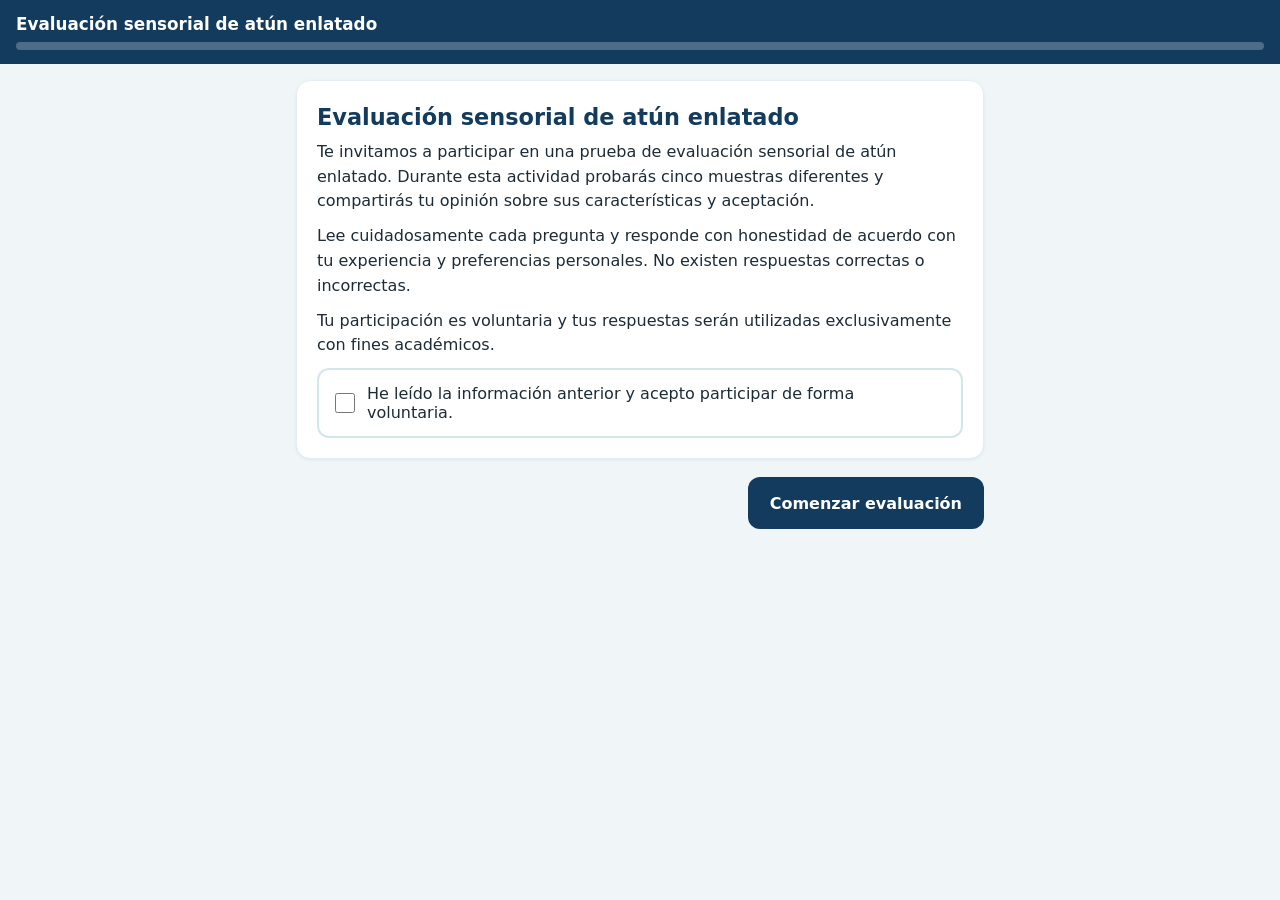
<file: docs/index.html>
<!DOCTYPE html>
<html lang="es">
<head>
  <meta charset="UTF-8">
  <meta name="viewport" content="width=device-width, initial-scale=1, viewport-fit=cover">
  <title>Evaluación sensorial de atún enlatado</title>
  <link rel="stylesheet" href="styles.css">
</head>
<body>
  <header>
    <h1>Evaluación sensorial de atún enlatado</h1>
    <div class="progreso" aria-hidden="true"><span id="barra"></span></div>
  </header>

  <main>
    <!-- 0. Bienvenida -->
    <section class="pantalla" id="p-bienvenida">
      <div class="tarjeta">
        <h2>Evaluación sensorial de atún enlatado</h2>
        <p>Te invitamos a participar en una prueba de evaluación sensorial de atún enlatado. Durante esta actividad probarás cinco muestras diferentes y compartirás tu opinión sobre sus características y aceptación.</p>
        <p>Lee cuidadosamente cada pregunta y responde con honestidad de acuerdo con tu experiencia y preferencias personales. No existen respuestas correctas o incorrectas.</p>
        <p>Tu participación es voluntaria y tus respuestas serán utilizadas exclusivamente con fines académicos.</p>
        <div class="aviso oculto" id="aviso-enviado">Ya registraste una evaluación desde este dispositivo. Gracias por tu participación.</div>
        <label class="opcion" style="margin-top:10px">
          <input type="checkbox" id="consentimiento">
          <span>He leído la información anterior y acepto participar de forma voluntaria.</span>
        </label>
      </div>
      <div class="error" role="alert"></div>
      <div class="botones">
        <button class="btn btn-primario" type="button" data-siguiente id="btn-comenzar">Comenzar evaluación</button>
      </div>
    </section>

    <!-- 1. Datos generales -->
    <section class="pantalla" id="p-datos">
      <div class="tarjeta">
        <h2>Datos generales</h2>

        <div class="campo">
          <h3>1. Edad</h3>
          <p class="ayuda">Escribe tu edad en años cumplidos.</p>
          <input type="number" id="edad" min="18" max="120" step="1" inputmode="numeric" placeholder="Ej. 25">
        </div>

        <div class="campo">
          <h3>2. Género</h3>
          <div class="opciones" id="opciones-genero"></div>
        </div>

        <div class="campo">
          <h3>3. ¿Consume atún enlatado?</h3>
          <div class="opciones" id="opciones-consume"></div>
        </div>

        <div class="campo">
          <h3>4. ¿Con qué frecuencia consume atún enlatado?</h3>
          <div class="opciones" id="opciones-frecuencia"></div>
        </div>

        <div id="bloque-consumo">
          <div class="campo">
            <h3>5. ¿Cómo consume normalmente el atún?</h3>
            <p class="ayuda">Puedes seleccionar más de una opción.</p>
            <div class="opciones" id="opciones-formas"></div>
            <div class="campo oculto" id="campo-otro" style="margin-top:10px">
              <input type="text" id="otraForma" maxlength="300" placeholder="Especifica la forma de consumo">
            </div>
          </div>

          <div class="campo">
            <h3>6. ¿Qué marcas de atún consume habitualmente?</h3>
            <p class="ayuda">Escribe una o varias marcas.</p>
            <textarea id="marcas" maxlength="300" placeholder="Escribe las marcas aquí"></textarea>
            <div class="opciones" style="margin-top:10px">
              <label class="opcion"><input type="checkbox" id="chk-sinmarca"><span>No consumo una marca en particular.</span></label>
              <label class="opcion"><input type="checkbox" id="chk-norecuerda"><span>No recuerdo el nombre de la marca.</span></label>
            </div>
          </div>
        </div>
      </div>
      <div class="error" role="alert"></div>
      <div class="botones">
        <button class="btn btn-primario" type="button" data-siguiente>Siguiente</button>
      </div>
    </section>

    <!-- 2. Instrucciones -->
    <section class="pantalla" id="p-instrucciones">
      <div class="tarjeta">
        <h2>Instrucciones</h2>
        <p>A continuación, evaluarás cinco muestras de atún enlatado, etiquetadas con códigos de tres dígitos.</p>
        <ul class="lista-instrucciones">
          <li>Prueba las muestras de izquierda a derecha.</li>
          <li>Después de evaluar cada muestra, toma agua natural para limpiar tu paladar antes de continuar con la siguiente.</li>
          <li>Responde las preguntas de acuerdo con tu percepción personal. Recuerda que no existen respuestas correctas o incorrectas.</li>
        </ul>
      </div>
      <div class="error" role="alert"></div>
      <div class="botones">
        <button class="btn btn-primario" type="button" data-siguiente>Comenzar la degustación</button>
      </div>
    </section>

    <!-- 3 a 7. Muestras (se generan en app.js) -->
    <div id="muestras"></div>

    <!-- 8. Ordenamiento -->
    <section class="pantalla" id="p-ranking">
      <div class="tarjeta">
        <h2>Ordenamiento de muestras</h2>
        <p>Ordene las muestras desde la que más le gustó hasta la que menos le gustó. Donde 1 corresponde a la muestra más preferida y 5 a la menos preferida.</p>
        <p class="ayuda">Toca un código para asignarlo a la siguiente posición vacía. Toca una posición llena para liberar ese código y cambiarlo.</p>
        <div class="slots" id="slots"></div>
        <h4>Códigos disponibles</h4>
        <div class="chips" id="disponibles"></div>
      </div>
      <div class="error" role="alert"></div>
      <div class="botones">
        <button class="btn btn-primario" type="button" data-siguiente>Siguiente</button>
      </div>
    </section>

    <!-- 9. Muestra favorita y envío -->
    <section class="pantalla" id="p-favorita">
      <div class="tarjeta">
        <h2>Muestra favorita</h2>
        <h3>¿Cuál de las muestras que probó fue su favorita?</h3>
        <div class="opciones" id="opciones-favorita"></div>
      </div>
      <div class="error" role="alert"></div>
      <div class="botones">
        <button class="btn btn-primario" type="button" id="btn-enviar">Enviar respuestas</button>
      </div>
    </section>

    <!-- 10. Pantalla final (solo tras confirmación del servidor) -->
    <section class="pantalla" id="p-final">
      <div class="tarjeta agradece">
        <h2>¡Muchas gracias por tu participación!</h2>
        <p>No olvides pasar por tu regalito :)</p>
        <div id="contenedor-imagen"></div>
      </div>
    </section>
  </main>

  <script src="app.js"></script>
</body>
</html>
</file>
<file: docs/styles.css>
:root {
  --marino: #123B5D;
  --medio: #287FA5;
  --celeste: #B9DCEB;
  --fondo: #F0F6F8;
  --blanco: #FFFFFF;
  --texto: #1d2b36;
  --texto-suave: #4a6072;
  --error: #9B2C2C;
}
* { box-sizing: border-box; }
html, body {
  margin: 0;
  font-family: system-ui, -apple-system, "Segoe UI", Roboto, Helvetica, Arial, sans-serif;
  background: var(--fondo);
  color: var(--texto);
}
body { min-height: 100vh; padding-bottom: env(safe-area-inset-bottom, 0px); }

header {
  background: var(--marino);
  color: var(--blanco);
  padding: 14px 16px 14px;
  padding-top: calc(14px + env(safe-area-inset-top, 0px));
  position: sticky;
  top: 0;
  z-index: 5;
}
header h1 { font-size: 1.05rem; margin: 0 0 8px; font-weight: 600; }
.progreso { height: 8px; background: rgba(255,255,255,.25); border-radius: 8px; overflow: hidden; }
.progreso span {
  display: block; height: 100%; width: 0;
  background: var(--celeste);
  transition: width .4s ease;
}

main { max-width: 720px; margin: 0 auto; padding: 16px; }

.pantalla { display: none; }
.pantalla.activa { display: block; animation: entra .35s ease; }
@keyframes entra {
  from { opacity: 0; transform: translateY(8px); }
  to { opacity: 1; transform: none; }
}

.tarjeta {
  background: var(--blanco);
  border-radius: 14px;
  padding: 20px;
  margin-bottom: 16px;
  border: 1px solid #e3edf2;
  box-shadow: 0 1px 3px rgba(18,59,93,.08);
}
h2 { color: var(--marino); font-size: 1.4rem; margin: .2rem 0 .6rem; }
h3 { color: var(--marino); font-size: 1.05rem; margin: 0 0 10px; }
h4 { color: var(--medio); font-size: .95rem; margin: 14px 0 6px; }
p { line-height: 1.55; margin: 0 0 10px; }
.ayuda { color: var(--texto-suave); font-size: .92rem; }
.oculto { display: none !important; }

.opciones { display: grid; gap: 10px; }
.opcion {
  display: flex; align-items: center; gap: 12px;
  padding: 14px 16px;
  border: 2px solid #d5e5ec;
  border-radius: 12px;
  cursor: pointer;
  background: var(--blanco);
  transition: border-color .2s ease, background .2s ease;
  font-size: 1rem;
}
.opcion:hover { border-color: var(--medio); }
.opcion input { width: 20px; height: 20px; margin: 0; flex: 0 0 auto; accent-color: var(--medio); }
.opcion:has(input:checked) { border-color: var(--medio); background: var(--celeste); }
.opcion:has(input:disabled) { opacity: .45; cursor: not-allowed; }

.campo { margin-bottom: 16px; }
input[type=text], input[type=number], textarea {
  width: 100%;
  padding: 12px 14px;
  border: 2px solid #d5e5ec;
  border-radius: 10px;
  font-size: 1rem;
  font-family: inherit;
  background: var(--blanco);
  color: var(--texto);
}
input[type=text]:focus, input[type=number]:focus, textarea:focus { outline: none; border-color: var(--medio); }
textarea { min-height: 84px; resize: vertical; }

.botones {
  display: flex; gap: 10px; justify-content: flex-end;
  margin-top: 18px; flex-wrap: wrap;
}
.btn {
  appearance: none; border: 0; border-radius: 12px;
  padding: 14px 22px; font-size: 1rem; font-weight: 600;
  cursor: pointer; min-height: 52px; min-width: 170px;
  font-family: inherit;
  transition: background .2s ease, opacity .2s ease;
}
.btn-primario { background: var(--marino); color: var(--blanco); }
.btn-primario:hover { background: var(--medio); }
.btn:disabled { opacity: .55; cursor: not-allowed; }

.error {
  display: none;
  background: #fdf0f0; color: var(--error);
  border: 1px solid #f0c8c8; border-radius: 10px;
  padding: 12px 14px; margin: 0 0 14px;
  font-weight: 500;
}
.error.visible { display: block; }

.chips { display: flex; flex-wrap: wrap; gap: 10px; }
.chip {
  min-width: 96px; min-height: 58px; padding: 0 16px;
  border-radius: 12px; border: 2px solid var(--medio);
  background: var(--blanco); color: var(--marino);
  font-size: 1.2rem; font-weight: 700; letter-spacing: .5px;
  cursor: pointer; font-family: inherit;
  transition: background .2s ease, color .2s ease;
}
.chip.sel { background: var(--medio); color: var(--blanco); }
.chip:disabled { opacity: .35; border-color: #b8c9d3; color: #6b8190; cursor: not-allowed; }

.slots { display: grid; gap: 8px; margin-bottom: 14px; }
.slot {
  display: flex; align-items: center; gap: 12px;
  padding: 10px 14px; min-height: 58px;
  border: 2px dashed #b8d4e0; border-radius: 12px;
  background: var(--fondo); cursor: pointer;
  font-size: 1rem;
}
.slot.lleno { border-style: solid; border-color: var(--medio); background: var(--celeste); }
.num {
  width: 32px; height: 32px; border-radius: 50%;
  background: var(--marino); color: var(--blanco);
  display: flex; align-items: center; justify-content: center;
  font-weight: 700; flex: 0 0 auto;
}
.slot strong { color: var(--marino); }

.muestra-titulo { display: flex; justify-content: space-between; align-items: center; gap: 10px; margin-bottom: 10px; }
.insignia { background: var(--celeste); color: var(--marino); padding: 4px 12px; border-radius: 20px; font-size: .85rem; font-weight: 600; }
.lista-instrucciones { padding-left: 1.2rem; margin: 0; }
.lista-instrucciones li { margin-bottom: 8px; line-height: 1.5; }

.aviso {
  background: var(--celeste); color: var(--marino);
  padding: 12px 14px; border-radius: 10px; margin-bottom: 14px; font-weight: 500;
}

.agradece { text-align: center; }
.agradece h2 { font-size: 1.6rem; }
#contenedor-imagen { margin: 16px 0; }
#contenedor-imagen img { max-width: min(100%, 420px); height: auto; border-radius: 12px; }

.carga {
  display: inline-block; width: 18px; height: 18px;
  border: 3px solid var(--celeste); border-top-color: var(--marino);
  border-radius: 50%; animation: gira 1s linear infinite;
  vertical-align: middle; margin-right: 8px;
}
@keyframes gira { to { transform: rotate(360deg); } }

@media (max-width: 480px) {
  .btn { width: 100%; min-width: 0; }
  .botones { flex-direction: column-reverse; }
  .chip { min-width: 78px; font-size: 1.1rem; }
  .tarjeta { padding: 16px; }
}
@media (prefers-reduced-motion: reduce) {
  *, *::before, *::after { animation: none !important; transition: none !important; }
}
</file>
